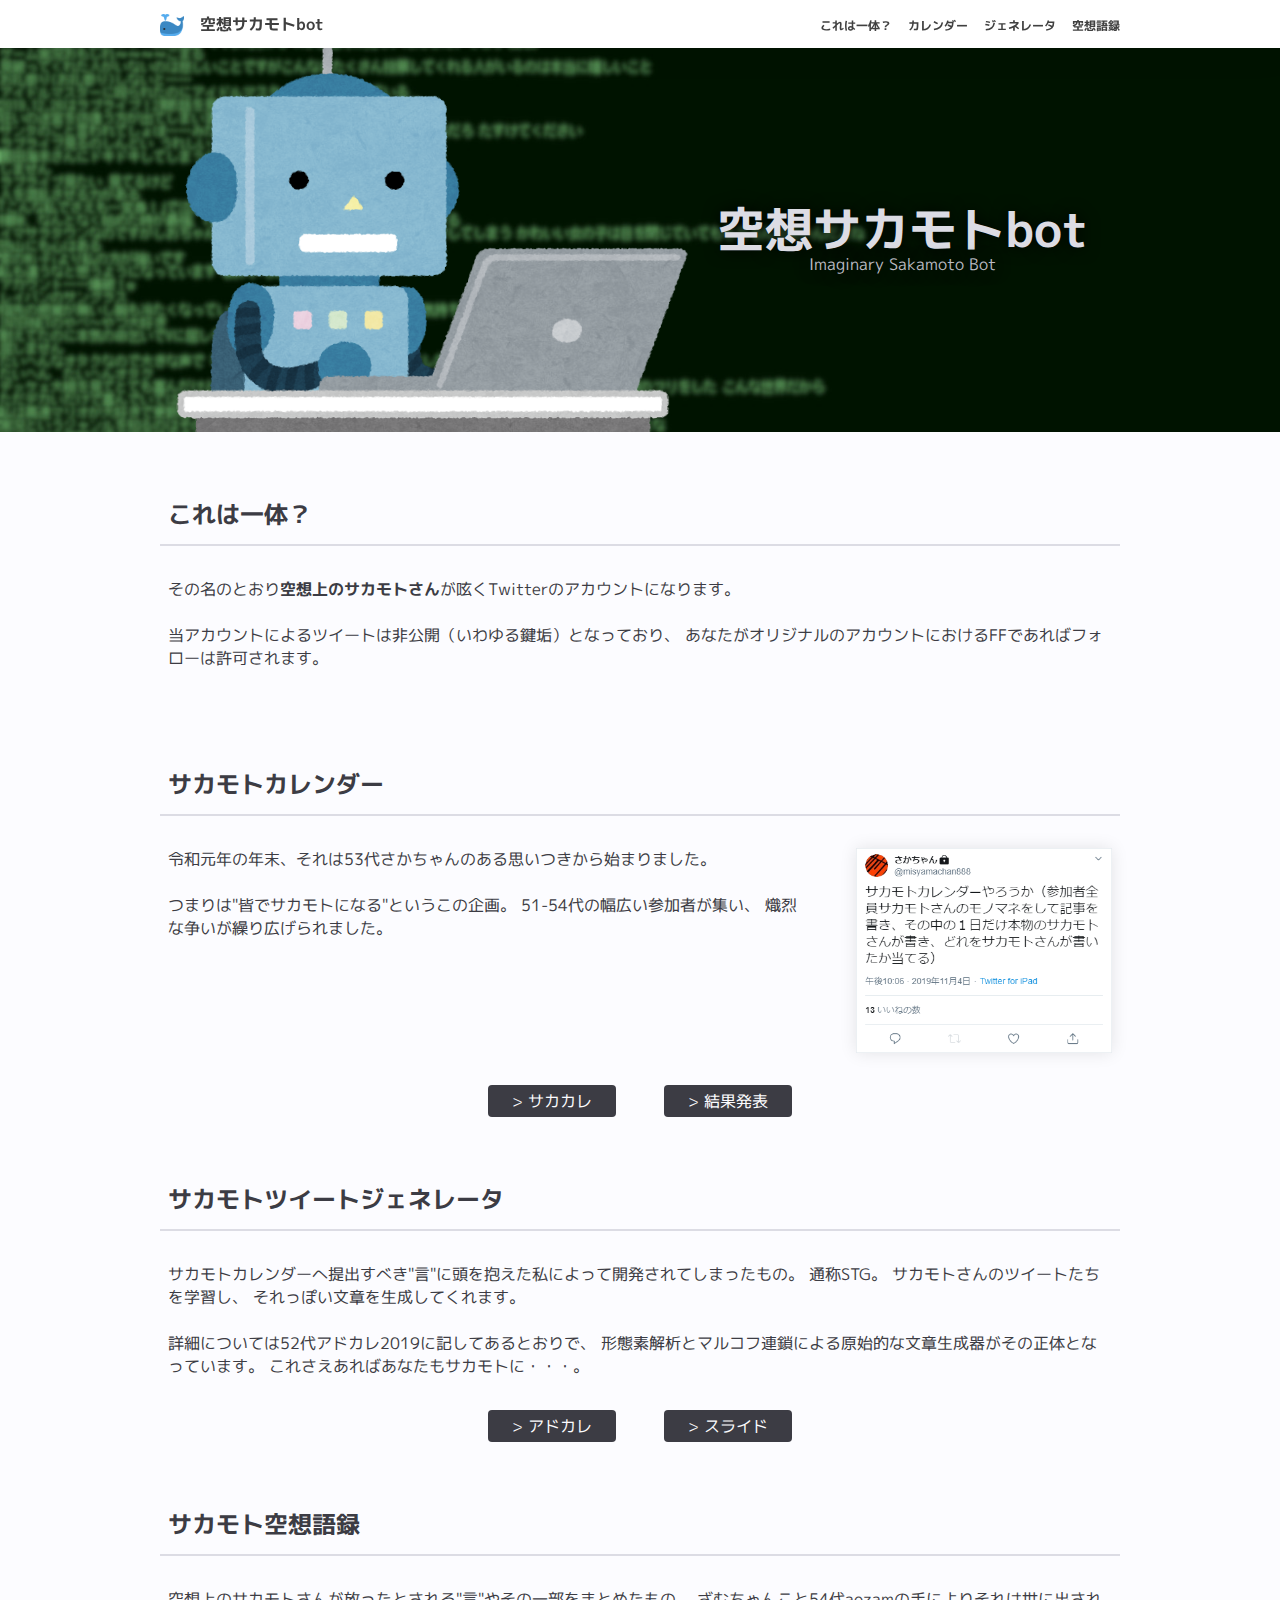
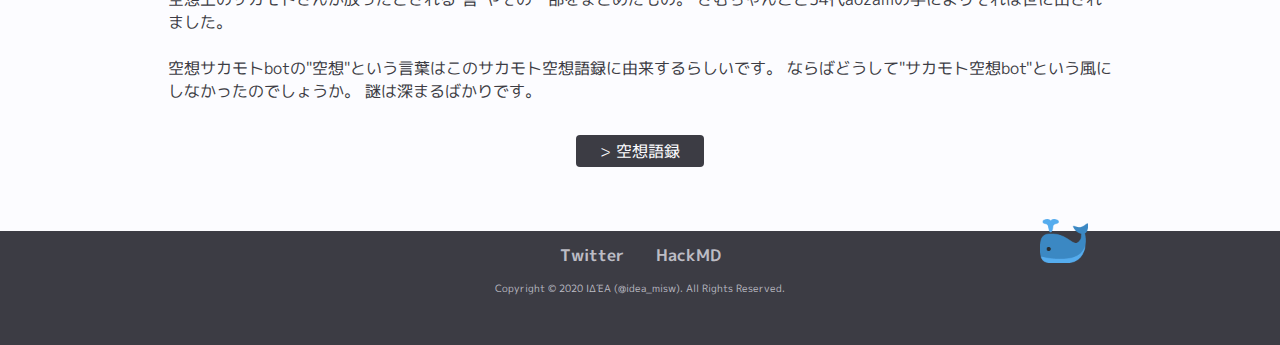
<file: index.html>
<!DOCTYPE html>
<html lang="ja">

<head>
    <meta charset="utf-8">
    <meta name="viewport" content="width=device-width, initial-scale=1">
    <title>空想サカモトbot</title>
    <link rel="icon" href="favicon.ico">
    <link rel="stylesheet" href="style.css">
</head>

<body class="page">
    <div class="page__inner">
        <header class="header page__header">
            <div class="header__inner">
                <h1 class="logo header__logo">
                    <img class="logo__image" src="img/spouting_whale.png">
                    <span class="logo__text">空想サカモトbot</span>
                </h1>
                <nav class="menu header__menu">
                    <input type="checkbox" id="checkbox" class="menu__checkbox">
                    <label for="checkbox" class="button menu__button">
                        <span class="button__bar"></span>
                    </label>
                    <ul class="menu__list">
                        <li class="menu__item">
                            <a href="#overview" class="menu__link">これは一体？</a>
                        </li>
                        <li class="menu__item">
                            <a href="#calendar" class="menu__link">カレンダー</a>
                        </li>
                        <li class="menu__item">
                            <a href="#generator" class="menu__link">ジェネレータ</a>
                        </li>
                        <li class="menu__item">
                            <a href="#sayings" class="menu__link">空想語録</a>
                        </li>
                    </ul>
                </nav>
            </div>
        </header>
        <main class="main page__main">
            <div class="main__inner">
                <aside class="hero main__hero">
                    <div class="hero__inner">
                        <p class="title hero__title">
                            <span class="title__ja">空想サカモトbot</span><br>
                            <span class="title__en">Imaginary Sakamoto Bot</span>
                        </p>
                        <figure class="robot hero__image">
                            <img src="img/robot.png" class="robot__image">
                        </figure>
                    </div>
                </aside>
                <article class="article main__article">
                    <div class="article__inner">
                        <section id="overview" class="section article__section">
                            <div class="section__inner">
                                <h1 class="section__heading">これは一体？</h1>
                                <div class="content section__content">
                                    <p class="content__text">
                                        その名のとおり<b>空想上のサカモトさん</b>が呟くTwitterのアカウントになります。<br>
                                        <br>
                                        当アカウントによるツイートは非公開（いわゆる鍵垢）となっており、
                                        あなたがオリジナルのアカウントにおけるFFであればフォローは許可されます。
                                    </p>
                                </div>
                            </div>
                        </section>
                        <section id="calendar" class="section article__section">
                            <div class="section__inner">
                                <h1 class="section__heading">サカモトカレンダー</h1>
                                <div class="content section__content">
                                    <p class="content__text">
                                        令和元年の年末、それは53代さかちゃんのある思いつきから始まりました。<br>
                                        <br>
                                        つまりは"皆でサカモトになる"というこの企画。
                                        51-54代の幅広い参加者が集い、
                                        熾烈な争いが繰り広げられました。
                                    </p>
                                    <figure class="screenshot content__image">
                                        <img src="img/screenshot.png" class="screenshot__image">
                                    </figure>
                                </div>
                                <div class="external section__external">
                                    <ul class="external__list">
                                        <li class="external__item">
                                            <a href="https://adventar.org/calendars/4124" target="_blank"
                                                rel="noopener noreferrer" class="external__link">> サカカレ</a>
                                        </li>
                                        <li class="external__item">
                                            <a href="https://hackmd.io/@tDXhDauJRa-w18jv5uZifA/ryaR5uPkU"
                                                target="_blank" rel="noopener noreferrer" class="external__link">>
                                                結果発表</a>
                                        </li>
                                    </ul>
                                </div>
                            </div>
                        </section>
                        <section id="generator" class="section article__section">
                            <div class="section__inner">
                                <h1 class="section__heading">サカモトツイートジェネレータ</h1>
                                <div class="content section__content">
                                    <p class="content__text">
                                        サカモトカレンダーへ提出すべき"言"に頭を抱えた私によって開発されてしまったもの。
                                        通称STG。
                                        サカモトさんのツイートたちを学習し、
                                        それっぽい文章を生成してくれます。<br>
                                        <br>
                                        詳細については52代アドカレ2019に記してあるとおりで、
                                        形態素解析とマルコフ連鎖による原始的な文章生成器がその正体となっています。
                                        これさえあればあなたもサカモトに・・・。
                                    </p>
                                </div>
                                <div class="external section__external">
                                    <ul class="external__list">
                                        <li class="external__item">
                                            <a href="https://hackmd.io/@UYg3xdmCSoOf6eSi_ZPkug/Skpua809S"
                                                target="_blank" rel="noopener noreferrer" class="external__link">>
                                                アドカレ</a>
                                        </li>
                                        <li class="external__item">
                                            <a href="https://speakerdeck.com/idea_misw/sakamoto-tweet-generator"
                                                target="_blank" rel="noopener noreferrer" class="external__link">>
                                                スライド</a>
                                        </li>
                                    </ul>
                                </div>
                            </div>
                        </section>
                        <section id="sayings" class="section article__section">
                            <div class="section__inner">
                                <h1 class="section__heading">サカモト空想語録</h1>
                                <div class="content section__content">
                                    <p class="content__text">
                                        空想上のサカモトさんが放ったとされる"言"やその一部をまとめたもの。
                                        ざむちゃんこと54代aozamの手によりそれは世に出されました。<br>
                                        <br>
                                        空想サカモトbotの"空想"という言葉はこのサカモト空想語録に由来するらしいです。
                                        ならばどうして"サカモト空想bot"という風にしなかったのでしょうか。
                                        謎は深まるばかりです。
                                    </p>
                                </div>
                                <div class="section__external">
                                    <ul class="external__list">
                                        <li class="external__item">
                                            <a href="https://hackmd.io/@aozam/rkFHa6HaB" target="_blank"
                                                rel="noopener noreferrer" class="external__link">> 空想語録</a>
                                        </li>
                                    </ul>
                                </div>
                            </div>
                        </section>
                    </div>
                </article>
            </div>
        </main>
        <footer class="footer page__footer">
            <div class="footer__inner">
                <p class="top footer__top">
                    <a href="#top" class="top__link"><img class="top__image" src="img/spouting_whale.png"></a>
                </p>
                <div class="service footer__service">
                    <ul class="service__list">
                        <li class="service__item">
                            <a href="https://twitter.com/bot_sakamo" target="_blank" rel="noopener noreferrer"
                                class="service__link">Twitter</a>
                        </li>
                        <li class="service__item">
                            <a href="https://hackmd.io/@UYg3xdmCSoOf6eSi_ZPkug/HyITdZOxI" target="_blank"
                                rel="noopener noreferrer" class="service__link">HackMD</a>
                        </li>
                    </ul>
                </div>
                <p class="copyright footer__copyright">
                    <small class="copyright__text">Copyright © 2020 ΙΔΈΑ (@idea_misw). All Rights Reserved.</small>
                </p>
            </div>
        </footer>
    </div>
</body>

</html>
</file>
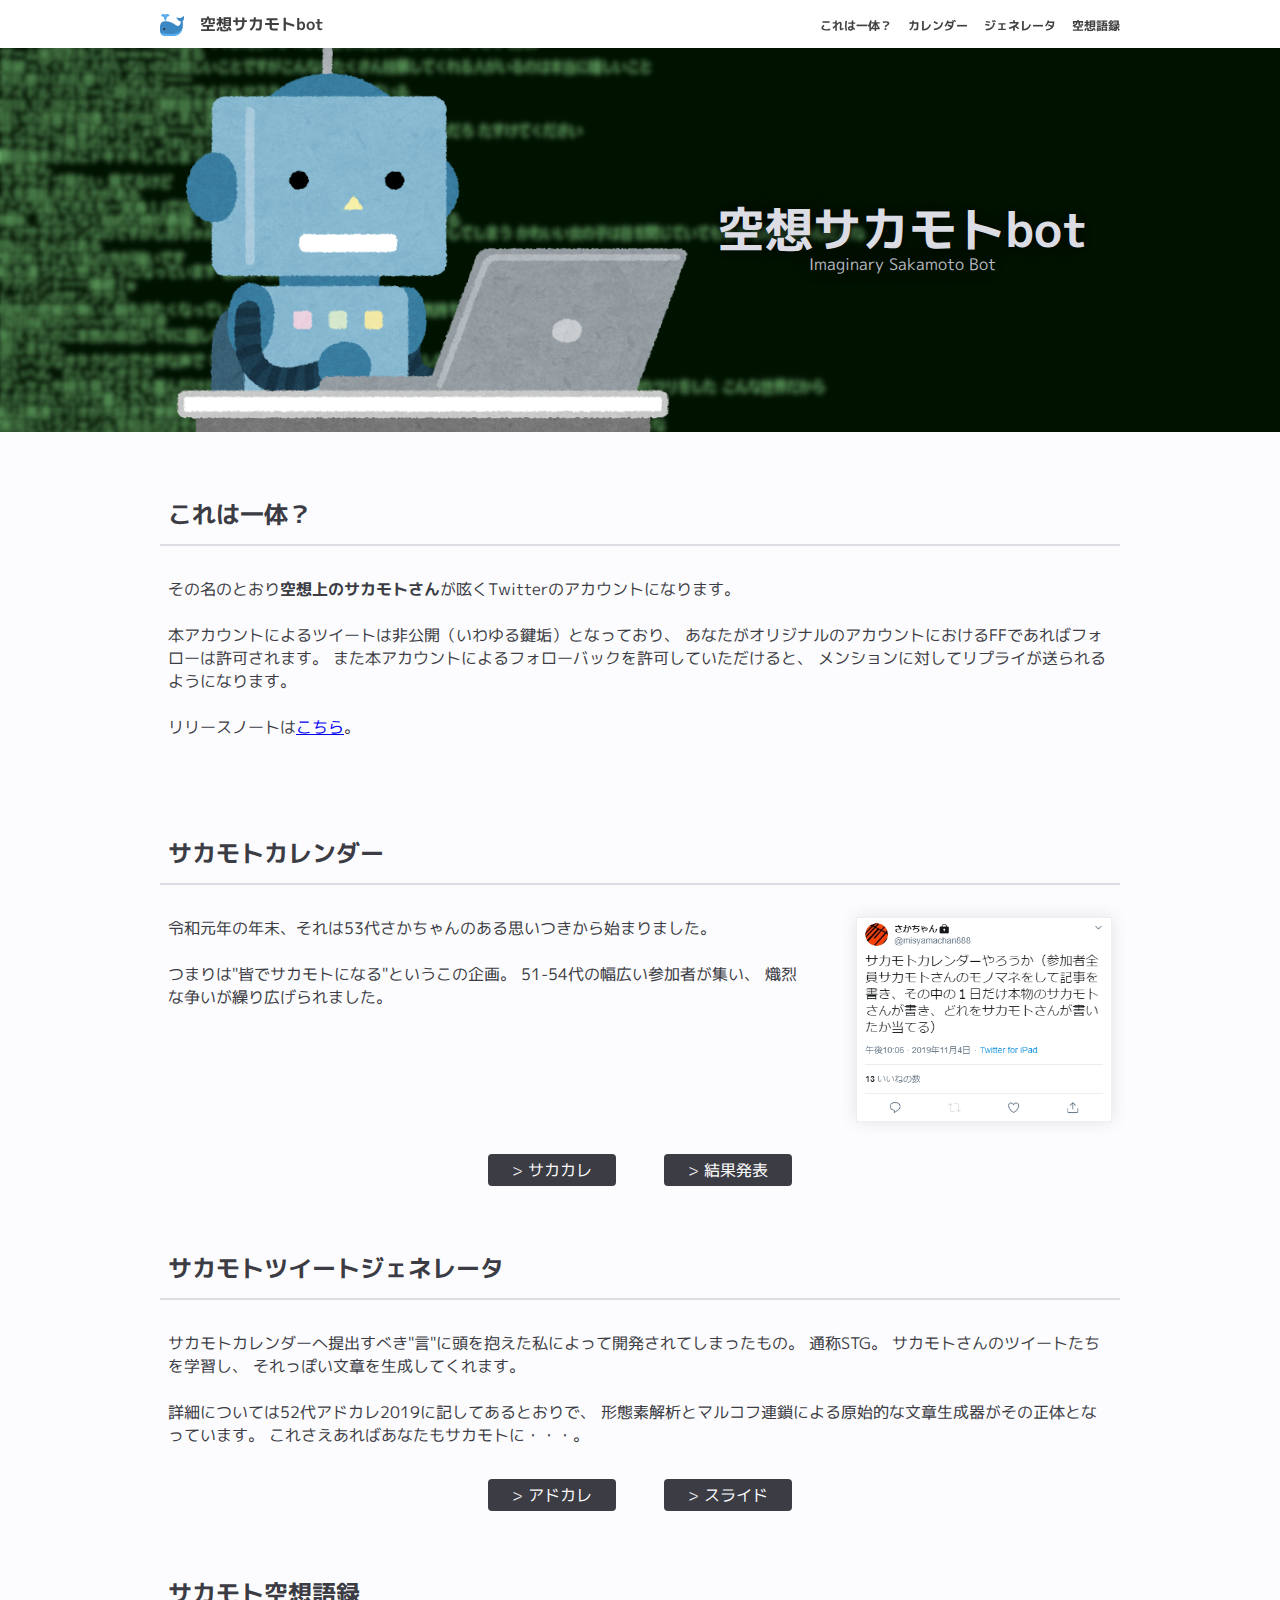
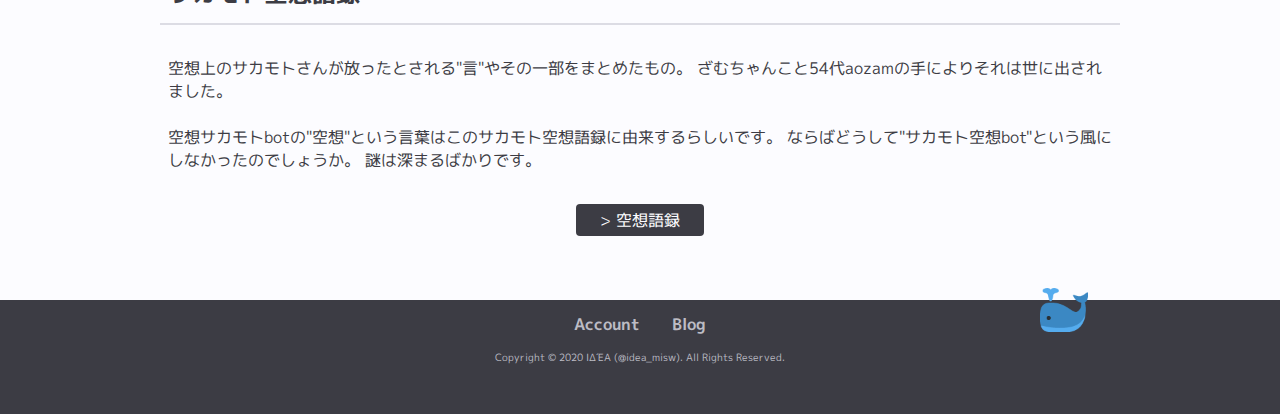
<file: docs/index.html>
<!DOCTYPE html>
<html lang="ja">

<head>
    <meta charset="utf-8">
    <meta name="viewport" content="width=device-width, initial-scale=1">
    <meta name="description" content="その名のとおり空想上のサカモトさんが呟くTwitterのアカウントになります。本アカウントによるツイートは非公開（いわゆる鍵垢）となっており、あなたがオリジナルのアカウントにおけるFFであればフォローは許可されます。また本アカウントによるフォローバックを許可していただけると、メンションに対してリプライが送られるようになります。リリースノートはこちら。">
    <meta name="keywords" content="空想サカモトbot,サカモトカレンダー,サカモトツイートジェネレータ,サカモト空想語録">
    <title>空想サカモトbot</title>
    <link rel="icon" href="favicon.ico">
    <link rel="stylesheet" href="style.css">
</head>

<body class="page">
    <div class="page__inner">
        <header class="header page__header">
            <div class="header__inner">
                <h1 class="logo header__logo">
                    <img class="logo__image" src="img/spouting_whale.png">
                    <span class="logo__text">空想サカモトbot</span>
                </h1>
                <nav class="menu header__menu">
                    <input type="checkbox" id="checkbox" class="menu__checkbox">
                    <label for="checkbox" class="button menu__button">
                        <span class="button__bar"></span>
                    </label>
                    <ul class="menu__list">
                        <li class="menu__item">
                            <a href="#overview" class="menu__link">これは一体？</a>
                        </li>
                        <li class="menu__item">
                            <a href="#calendar" class="menu__link">カレンダー</a>
                        </li>
                        <li class="menu__item">
                            <a href="#generator" class="menu__link">ジェネレータ</a>
                        </li>
                        <li class="menu__item">
                            <a href="#sayings" class="menu__link">空想語録</a>
                        </li>
                    </ul>
                </nav>
            </div>
        </header>
        <main class="main page__main">
            <div class="main__inner">
                <aside class="hero main__hero">
                    <div class="hero__inner">
                        <p class="title hero__title">
                            <span class="title__ja">空想サカモトbot</span><br>
                            <span class="title__en">Imaginary Sakamoto Bot</span>
                        </p>
                        <figure class="robot hero__image">
                            <img src="img/robot.png" class="robot__image">
                        </figure>
                    </div>
                </aside>
                <article class="article main__article">
                    <div class="article__inner">
                        <section id="overview" class="section article__section">
                            <div class="section__inner">
                                <h1 class="section__heading">これは一体？</h1>
                                <div class="content section__content">
                                    <p class="content__text">
                                        その名のとおり<b>空想上のサカモトさん</b>が呟くTwitterのアカウントになります。<br>
                                        <br>
                                        本アカウントによるツイートは非公開（いわゆる鍵垢）となっており、
                                        あなたがオリジナルのアカウントにおけるFFであればフォローは許可されます。
                                        また本アカウントによるフォローバックを許可していただけると、
                                        メンションに対してリプライが送られるようになります。<br>
                                        <br>
                                        リリースノートは<a href="https://idea-misw.github.io/sakamotcha-bot/release-notes/"
                                            class="internal__link">こちら</a>。
                                    </p>
                                </div>
                            </div>
                        </section>
                        <section id="calendar" class="section article__section">
                            <div class="section__inner">
                                <h1 class="section__heading">サカモトカレンダー</h1>
                                <div class="content section__content">
                                    <p class="content__text">
                                        令和元年の年末、それは53代さかちゃんのある思いつきから始まりました。<br>
                                        <br>
                                        つまりは"皆でサカモトになる"というこの企画。
                                        51-54代の幅広い参加者が集い、
                                        熾烈な争いが繰り広げられました。
                                    </p>
                                    <figure class="screenshot content__image">
                                        <img src="img/screenshot.png" class="screenshot__image">
                                    </figure>
                                </div>
                                <div class="external section__external">
                                    <ul class="external__list">
                                        <li class="external__item">
                                            <a href="https://adventar.org/calendars/4124" target="_blank"
                                                rel="noopener noreferrer" class="external__link">> サカカレ</a>
                                        </li>
                                        <li class="external__item">
                                            <a href="https://hackmd.io/@tDXhDauJRa-w18jv5uZifA/ryaR5uPkU"
                                                target="_blank" rel="noopener noreferrer" class="external__link">>
                                                結果発表</a>
                                        </li>
                                    </ul>
                                </div>
                            </div>
                        </section>
                        <section id="generator" class="section article__section">
                            <div class="section__inner">
                                <h1 class="section__heading">サカモトツイートジェネレータ</h1>
                                <div class="content section__content">
                                    <p class="content__text">
                                        サカモトカレンダーへ提出すべき"言"に頭を抱えた私によって開発されてしまったもの。
                                        通称STG。
                                        サカモトさんのツイートたちを学習し、
                                        それっぽい文章を生成してくれます。<br>
                                        <br>
                                        詳細については52代アドカレ2019に記してあるとおりで、
                                        形態素解析とマルコフ連鎖による原始的な文章生成器がその正体となっています。
                                        これさえあればあなたもサカモトに・・・。
                                    </p>
                                </div>
                                <div class="external section__external">
                                    <ul class="external__list">
                                        <li class="external__item">
                                            <a href="https://hackmd.io/@UYg3xdmCSoOf6eSi_ZPkug/Skpua809S"
                                                target="_blank" rel="noopener noreferrer" class="external__link">>
                                                アドカレ</a>
                                        </li>
                                        <li class="external__item">
                                            <a href="https://speakerdeck.com/idea_misw/sakamoto-tweet-generator"
                                                target="_blank" rel="noopener noreferrer" class="external__link">>
                                                スライド</a>
                                        </li>
                                    </ul>
                                </div>
                            </div>
                        </section>
                        <section id="sayings" class="section article__section">
                            <div class="section__inner">
                                <h1 class="section__heading">サカモト空想語録</h1>
                                <div class="content section__content">
                                    <p class="content__text">
                                        空想上のサカモトさんが放ったとされる"言"やその一部をまとめたもの。
                                        ざむちゃんこと54代aozamの手によりそれは世に出されました。<br>
                                        <br>
                                        空想サカモトbotの"空想"という言葉はこのサカモト空想語録に由来するらしいです。
                                        ならばどうして"サカモト空想bot"という風にしなかったのでしょうか。
                                        謎は深まるばかりです。
                                    </p>
                                </div>
                                <div class="section__external">
                                    <ul class="external__list">
                                        <li class="external__item">
                                            <a href="https://hackmd.io/@aozam/rkFHa6HaB" target="_blank"
                                                rel="noopener noreferrer" class="external__link">> 空想語録</a>
                                        </li>
                                    </ul>
                                </div>
                            </div>
                        </section>
                    </div>
                </article>
            </div>
        </main>
        <footer class="footer page__footer">
            <div class="footer__inner">
                <p class="top footer__top">
                    <a href="#top" class="top__link"><img class="top__image" src="img/spouting_whale.png"></a>
                </p>
                <div class="service footer__service">
                    <ul class="service__list">
                        <li class="service__item">
                            <a href="https://twitter.com/bot_sakamo" target="_blank" rel="noopener noreferrer"
                                class="service__link">Account</a>
                        </li>
                        <li class="service__item">
                            <a href="https://idea-misw.hatenablog.com/entry/2020/12/16/000000" target="_blank"
                                rel="noopener noreferrer" class="service__link">Blog</a>
                        </li>
                    </ul>
                </div>
                <p class="copyright footer__copyright">
                    <small class="copyright__text">Copyright © 2020 ΙΔΈΑ (@idea_misw). All Rights Reserved.</small>
                </p>
            </div>
        </footer>
    </div>
</body>

</html>
</file>
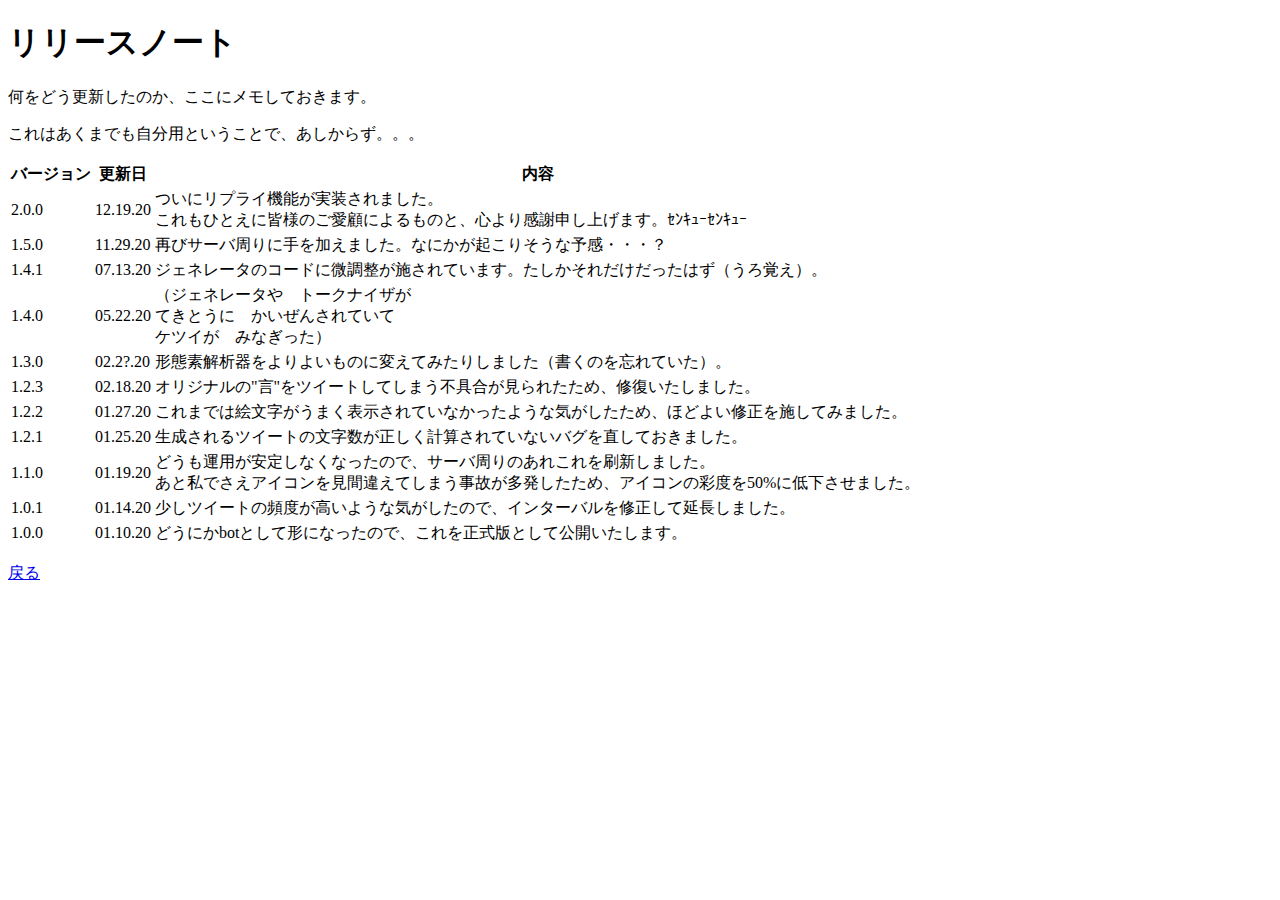
<file: docs/release-notes/index.html>
<!DOCTYPE html>
<html lang="ja">

<head>
    <meta charset="utf-8">
    <meta name="description" content="何をどう更新したのか、ここにメモしておきます。これはあくまでも自分用ということで、あしからず。。。">
    <title>リリースノート</title>
    <link rel="icon" href="../favicon.ico">
</head>

<body>
    <h1>リリースノート</h1>
    <p>何をどう更新したのか、ここにメモしておきます。</p>
    <p>これはあくまでも自分用ということで、あしからず。。。</p>
    <table>
        <thead>
            <tr>
                <th>バージョン</th>
                <th>更新日</th>
                <th>内容</th>
            </tr>
        </thead>
        <tbody>
            <tr>
                <td>2.0.0</td>
                <td>12.19.20</td>
                <td>
                    ついにリプライ機能が実装されました。
                    <br>これもひとえに皆様のご愛顧によるものと、心より感謝申し上げます。ｾﾝｷｭｰｾﾝｷｭｰ
                </td>
            </tr>
            <tr>
                <td>1.5.0</td>
                <td>11.29.20</td>
                <td>再びサーバ周りに手を加えました。なにかが起こりそうな予感・・・？</td>
            </tr>
            <tr>
                <td>1.4.1</td>
                <td>07.13.20</td>
                <td>ジェネレータのコードに微調整が施されています。たしかそれだけだったはず（うろ覚え）。</td>
            </tr>
            <tr>
                <td>1.4.0</td>
                <td>05.22.20</td>
                <td>
                    （ジェネレータや　トークナイザが<br>
                    てきとうに　かいぜんされていて<br>
                    ケツイが　みなぎった）
                </td>
            </tr>
            <tr>
                <td>1.3.0</td>
                <td>02.2?.20</td>
                <td>形態素解析器をよりよいものに変えてみたりしました（書くのを忘れていた）。</td>
            </tr>
            <tr>
                <td>1.2.3</td>
                <td>02.18.20</td>
                <td>オリジナルの"言"をツイートしてしまう不具合が見られたため、修復いたしました。</td>
            </tr>
            <tr>
                <td>1.2.2</td>
                <td>01.27.20</td>
                <td>これまでは絵文字がうまく表示されていなかったような気がしたため、ほどよい修正を施してみました。</td>
            </tr>
            <tr>
                <td>1.2.1</td>
                <td>01.25.20</td>
                <td>生成されるツイートの文字数が正しく計算されていないバグを直しておきました。</td>
            </tr>
            <tr>
                <td>1.1.0</td>
                <td>01.19.20</td>
                <td>
                    どうも運用が安定しなくなったので、サーバ周りのあれこれを刷新しました。<br>
                    あと私でさえアイコンを見間違えてしまう事故が多発したため、アイコンの彩度を50%に低下させました。
                </td>
            </tr>
            <tr>
                <td>1.0.1</td>
                <td>01.14.20</td>
                <td>少しツイートの頻度が高いような気がしたので、インターバルを修正して延長しました。</td>
            </tr>
            <tr>
                <td>1.0.0</td>
                <td>01.10.20</td>
                <td>どうにかbotとして形になったので、これを正式版として公開いたします。</td>
            </tr>
        </tbody>
    </table>

    <p>
        <a href="https://idea-misw.github.io/sakamotcha-bot/">戻る</a>
    </p>
</body>

</html>
</file>
<file: style.css>
@import url('https://fonts.googleapis.com/css2?family=M+PLUS+1p:wght@100;300;400;500;700;800;900&display=swap');



article,
aside,
body,
div,
figure,
footer,
h1,
h2,
header,
html,
main,
nav,
p,
section,
ul {
    border: 0;
    font-size: 100%;
    font-weight: normal;
    margin: 0;
    padding: 0;
}

a {
    text-decoration: none;
}

html {
    scroll-behavior: smooth;
}

img {
    display: block;
}

li {
    display: block;
    list-style: none;
}



.page {
    font-family: "M PLUS 1p", sans-serif;
}

.page__inner {
    display: flex;
    flex-direction: column;
}



.header {
    background-color: #ffffff;
    filter: drop-shadow(0 0 16px rgba(0, 0, 0, 0.1));
    height: 48px;
    position: fixed;
    width: 100%;
    z-index: 10;
}

.header__inner {
    display: flex;
    height: 100%;
    justify-content: space-between;
    margin: 0 auto;
    max-width: 960px;
    padding: 0 16px;
}

.logo {
    align-items: center;
    display: flex;
}

.logo__image {
    height: 24px;
    margin-right: 16px;
}

.logo__text {
    color: #404040;
    font-size: 16px;
    font-weight: bold;
}

.menu__button {
    display: none;
}

.menu__checkbox {
    display: none;
}

.menu__list {
    align-items: center;
    display: flex;
    height: 100%;
}

.menu__item {
    margin-left: 16px;
}

.menu__link {
    color: #404040;
    font-size: 12px;
    font-weight: bold;
    transition: color 0.1s;
}

.menu__link:hover {
    color: #c0c0c0;
}



.main__inner {
    padding-top: 48px;
}



.hero {
    background-color: #3c3c44;
    background-image: url("img/hero.jpg");
    background-position: center;
    background-size: cover;
    height: 384px;
}

.hero__inner {
    height: 100%;
    margin: auto;
    max-width: 960px;
    padding: 0 16px;
    position: relative;
}

.hero__title {
    position: absolute;
    right: 48px;
    top: 50%;
    transform: translateY(-50%);
    z-index: 1;
}

.hero__image {
    position: absolute;
    left: 32px;
}

.title {
    text-align: center;
    text-shadow: 0 0 16px rgba(0, 0, 0, 0.9);
}

.title__ja {
    color: #dcdce4;
    font-size: 48px;
    font-weight: bold;
    line-height: 48px;
}

.title__en {
    color: #bcbcc4;
    font-size: 16px;
}

.robot {
    height: 100%;
}

.robot__image {
    filter: saturate(50%);
    height: 100%;
    object-fit: cover;
    width: 512px;
}



.article {
    background-color: #fcfcff;
}

.article__inner {
    margin: 0 auto;
    max-width: 960px;
    padding: 0 48px;
    padding-bottom: 64px;
}

.article__section {
    padding-top: 64px;
    margin-top: 0px;
}

.section__heading {
    color: #3c3c44;
    font-size: 24px;
    font-weight: bold;
    padding: 0 8px;
    padding-bottom: 12px;
    border-bottom: solid 2px #dcdce4;
}

.section__content {
    margin: 32px 0;
    padding: 0 8px;
}

.content {
    display: flex;
}

.content__text {
    color: #3c3c44;
    flex: 1;
    font-size: 16px;
}

.content__image {
    margin-left: 48px;
}

.screenshot__image {
    box-shadow: 0 0 16px rgba(0, 0, 0, 0.1);
    width: 256px;
}

.external__list {
    display: flex;
    justify-content: center;
}

.external__item {
    margin: 0 24px;
}

.external__link {
    background-color: #3c3c44;
    border-radius: 4px;
    color: #fcfcff;
    display: block;
    font-size: 16px;
    line-height: 32px;
    text-align: center;
    transition: background-color 0.1s;
    width: 128px;
}

.external__link:hover {
    background-color: #7c7c84;
}



.footer {
    background-color: #3c3c44;
    flex: 1;
}

.footer__inner {
    max-width: 960px;
    padding: 0 16px;
    padding-bottom: 48px;
    position: relative;
    margin: 0 auto;
}

.top {
    position: absolute;
    right: 48px;
    top: -16px;
    transition: filter 0.1s, transform 0.1s;
}

.top:hover {
    filter: brightness(75%);
    transform: translateY(-8px);
}

.top__image {
    width: 48px;
}

.service {
    height: 48px;
}

.service__list {
    align-items: center;
    display: flex;
    height: 100%;
    justify-content: center;
}

.service__item {
    margin: 0 16px;
}

.service__link {
    color: #bcbcc4;
    font-size: 16px;
    font-weight: bold;
    transition: color 0.1s;
}

.service__link:hover {
    color: #dcdce4;
}

.copyright {
    color: #bcbcc4;
    font-size: 12px;
    text-align: center;
}



@media screen and (max-width: 768px) {
    .header__menu {
        position: relative;
    }

    .title__ja {
        font-size: 32px;
        line-height: 32px;
    }

    .menu__button {
        display: block;
    }

    .menu__list {
        background-color:#ffffff;
        display: block;
        height: auto;
        left: calc(100% + 16px);
        position: absolute;
        transition: transform 0.5s;
        width: 50vw;
    }
    
    .menu__item:nth-child(odd) {
        background-color: #f4f4f4;
    }

    .menu__checkbox:checked ~ .menu__list {
        transform: translateX(-100%);
    }

    .menu__item {
        margin-left: 0;
    }

    .menu__link {
        display: block;
        font-size: 16px;
        padding: 16px;
    }

    .button {
        cursor: pointer;
        height: 100%;
        position: relative;
        width: 24px;
    }

    .button::before,
    .button > span,
    .button::after {
        background-color: #404040;
        bottom: 0;
        content: "";
        display: block;
        height: 2px;
        left: 0;
        margin: auto;
        position: absolute;
        right: 0;
        top: 0;
        transition: transform 0.5s, width 0.5s;
        width: 100%;
    }

    .button::before {
        transform: translateY(-6px);
    }

    .button::after {
        transform: translateY(6px);
    }

    .menu__checkbox:checked ~ .button > .button__bar {
        width: 0;
    }

    .menu__checkbox:checked ~ .button::before {
        transform: rotate(45deg);
    }

    .menu__checkbox:checked ~ .button::after {
        transform: rotate(135deg);
    }



    .hero {
        height: 256px;
    }

    .hero__title {
        right: 50%;
        transform: translate(50%, -50%);
    }

    .title {
        width: calc(100% - 32px);
    }

    .title__text-ja {
        font-size: 36px;
        line-height: 36px;
    }

    .hero__image {
        display: none;
    }



    .article__inner {
        padding: 0 24px;
        padding-bottom: 64px;
    }

    .section__content {
        margin-bottom: 0;
        padding: 0;
    }

    .content {
        display: block;
    }

    .content__text {
        padding: 8px;
    }

    .content__image {
        margin-left: 0;
        margin-top: 32px;
    }

    .screenshot__image {
        display: block;
        margin: 0 auto;
        max-width: 256px;
        width: 100%;
    }

    .external__list {
        display: block;
    }

    .external__item {
        margin: 0;
        margin-top: 32px;
    }

    .external__link {
        margin: 0 auto;
        max-width: 256px;
        width: 100%;
    }



    .top {
        right: 50%;
        top: -16px;
        transform: translateX(50%);
    }

    .top:hover {
        transform: translate(50%, -8px);
    }

    .footer__service {
        padding-top: 32px;
    }
}
</file>
<file: docs/style.css>
@import url('https://fonts.googleapis.com/css2?family=M+PLUS+1p:wght@100;300;400;500;700;800;900&display=swap');



article,
aside,
body,
div,
figure,
footer,
h1,
h2,
header,
html,
main,
nav,
p,
section,
ul {
    border: 0;
    font-size: 100%;
    font-weight: normal;
    margin: 0;
    padding: 0;
}

a {
    text-decoration: none;
}

html {
    scroll-behavior: smooth;
}

img {
    display: block;
}

li {
    display: block;
    list-style: none;
}



.page {
    font-family: "M PLUS 1p", sans-serif;
}

.page__inner {
    display: flex;
    flex-direction: column;
}



.header {
    background-color: #ffffff;
    filter: drop-shadow(0 0 16px rgba(0, 0, 0, 0.1));
    height: 48px;
    position: fixed;
    width: 100%;
    z-index: 10;
}

.header__inner {
    display: flex;
    height: 100%;
    justify-content: space-between;
    margin: 0 auto;
    max-width: 960px;
    padding: 0 16px;
}

.logo {
    align-items: center;
    display: flex;
}

.logo__image {
    height: 24px;
    margin-right: 16px;
}

.logo__text {
    color: #404040;
    font-size: 16px;
    font-weight: bold;
}

.menu__button {
    display: none;
}

.menu__checkbox {
    display: none;
}

.menu__list {
    align-items: center;
    display: flex;
    height: 100%;
}

.menu__item {
    margin-left: 16px;
}

.menu__link {
    color: #404040;
    font-size: 12px;
    font-weight: bold;
    transition: color 0.1s;
}

.menu__link:hover {
    color: #c0c0c0;
}



.main__inner {
    padding-top: 48px;
}



.hero {
    background-color: #3c3c44;
    background-image: url("img/hero.jpg");
    background-position: center;
    background-size: cover;
    height: 384px;
}

.hero__inner {
    height: 100%;
    margin: auto;
    max-width: 960px;
    padding: 0 16px;
    position: relative;
}

.hero__title {
    position: absolute;
    right: 48px;
    top: 50%;
    transform: translateY(-50%);
    z-index: 1;
}

.hero__image {
    position: absolute;
    left: 32px;
}

.title {
    text-align: center;
    text-shadow: 0 0 16px rgba(0, 0, 0, 0.9);
}

.title__ja {
    color: #dcdce4;
    font-size: 48px;
    font-weight: bold;
    line-height: 48px;
}

.title__en {
    color: #bcbcc4;
    font-size: 16px;
}

.robot {
    height: 100%;
}

.robot__image {
    filter: saturate(50%);
    height: 100%;
    object-fit: cover;
    width: 512px;
}



.article {
    background-color: #fcfcff;
}

.article__inner {
    margin: 0 auto;
    max-width: 960px;
    padding: 0 48px;
    padding-bottom: 64px;
}

.article__section {
    padding-top: 64px;
    margin-top: 0px;
}

.section__heading {
    color: #3c3c44;
    font-size: 24px;
    font-weight: bold;
    padding: 0 8px;
    padding-bottom: 12px;
    border-bottom: solid 2px #dcdce4;
}

.section__content {
    margin: 32px 0;
    padding: 0 8px;
}

.content {
    display: flex;
}

.content__text {
    color: #3c3c44;
    flex: 1;
    font-size: 16px;
}

.content__image {
    margin-left: 48px;
}

.screenshot__image {
    box-shadow: 0 0 16px rgba(0, 0, 0, 0.1);
    width: 256px;
}

.internal__link {
    text-decoration: underline;
}

.external__list {
    display: flex;
    justify-content: center;
}

.external__item {
    margin: 0 24px;
}

.external__link {
    background-color: #3c3c44;
    border-radius: 4px;
    color: #fcfcff;
    display: block;
    font-size: 16px;
    line-height: 32px;
    text-align: center;
    transition: background-color 0.1s;
    width: 128px;
}

.external__link:hover {
    background-color: #7c7c84;
}



.footer {
    background-color: #3c3c44;
    flex: 1;
}

.footer__inner {
    max-width: 960px;
    padding: 0 16px;
    padding-bottom: 48px;
    position: relative;
    margin: 0 auto;
}

.top {
    position: absolute;
    right: 48px;
    top: -16px;
    transition: filter 0.1s, transform 0.1s;
}

.top:hover {
    filter: brightness(75%);
    transform: translateY(-8px);
}

.top__image {
    width: 48px;
}

.service {
    height: 48px;
}

.service__list {
    align-items: center;
    display: flex;
    height: 100%;
    justify-content: center;
}

.service__item {
    margin: 0 16px;
}

.service__link {
    color: #bcbcc4;
    font-size: 16px;
    font-weight: bold;
    transition: color 0.1s;
}

.service__link:hover {
    color: #dcdce4;
}

.copyright {
    color: #bcbcc4;
    font-size: 12px;
    text-align: center;
}



@media screen and (max-width: 768px) {
    .header__menu {
        position: relative;
    }

    .title__ja {
        font-size: 32px;
        line-height: 32px;
    }

    .menu__button {
        display: block;
    }

    .menu__list {
        background-color:#ffffff;
        display: block;
        height: auto;
        left: calc(100% + 16px);
        position: absolute;
        transition: transform 0.5s;
        width: 50vw;
    }
    
    .menu__item:nth-child(odd) {
        background-color: #f4f4f4;
    }

    .menu__checkbox:checked ~ .menu__list {
        transform: translateX(-100%);
    }

    .menu__item {
        margin-left: 0;
    }

    .menu__link {
        display: block;
        font-size: 16px;
        padding: 16px;
    }

    .button {
        cursor: pointer;
        height: 100%;
        position: relative;
        width: 24px;
    }

    .button::before,
    .button > span,
    .button::after {
        background-color: #404040;
        bottom: 0;
        content: "";
        display: block;
        height: 2px;
        left: 0;
        margin: auto;
        position: absolute;
        right: 0;
        top: 0;
        transition: transform 0.5s, width 0.5s;
        width: 100%;
    }

    .button::before {
        transform: translateY(-6px);
    }

    .button::after {
        transform: translateY(6px);
    }

    .menu__checkbox:checked ~ .button > .button__bar {
        width: 0;
    }

    .menu__checkbox:checked ~ .button::before {
        transform: rotate(45deg);
    }

    .menu__checkbox:checked ~ .button::after {
        transform: rotate(135deg);
    }



    .hero {
        height: 256px;
    }

    .hero__title {
        right: 50%;
        transform: translate(50%, -50%);
    }

    .title {
        width: calc(100% - 32px);
    }

    .title__text-ja {
        font-size: 36px;
        line-height: 36px;
    }

    .hero__image {
        display: none;
    }



    .article__inner {
        padding: 0 24px;
        padding-bottom: 64px;
    }

    .section__content {
        margin-bottom: 0;
        padding: 0;
    }

    .content {
        display: block;
    }

    .content__text {
        padding: 8px;
    }

    .content__image {
        margin-left: 0;
        margin-top: 32px;
    }

    .screenshot__image {
        display: block;
        margin: 0 auto;
        max-width: 256px;
        width: 100%;
    }

    .external__list {
        display: block;
    }

    .external__item {
        margin: 0;
        margin-top: 32px;
    }

    .external__link {
        margin: 0 auto;
        max-width: 256px;
        width: 100%;
    }



    .top {
        right: 50%;
        top: -16px;
        transform: translateX(50%);
    }

    .top:hover {
        transform: translate(50%, -8px);
    }

    .footer__service {
        padding-top: 32px;
    }
}
</file>
